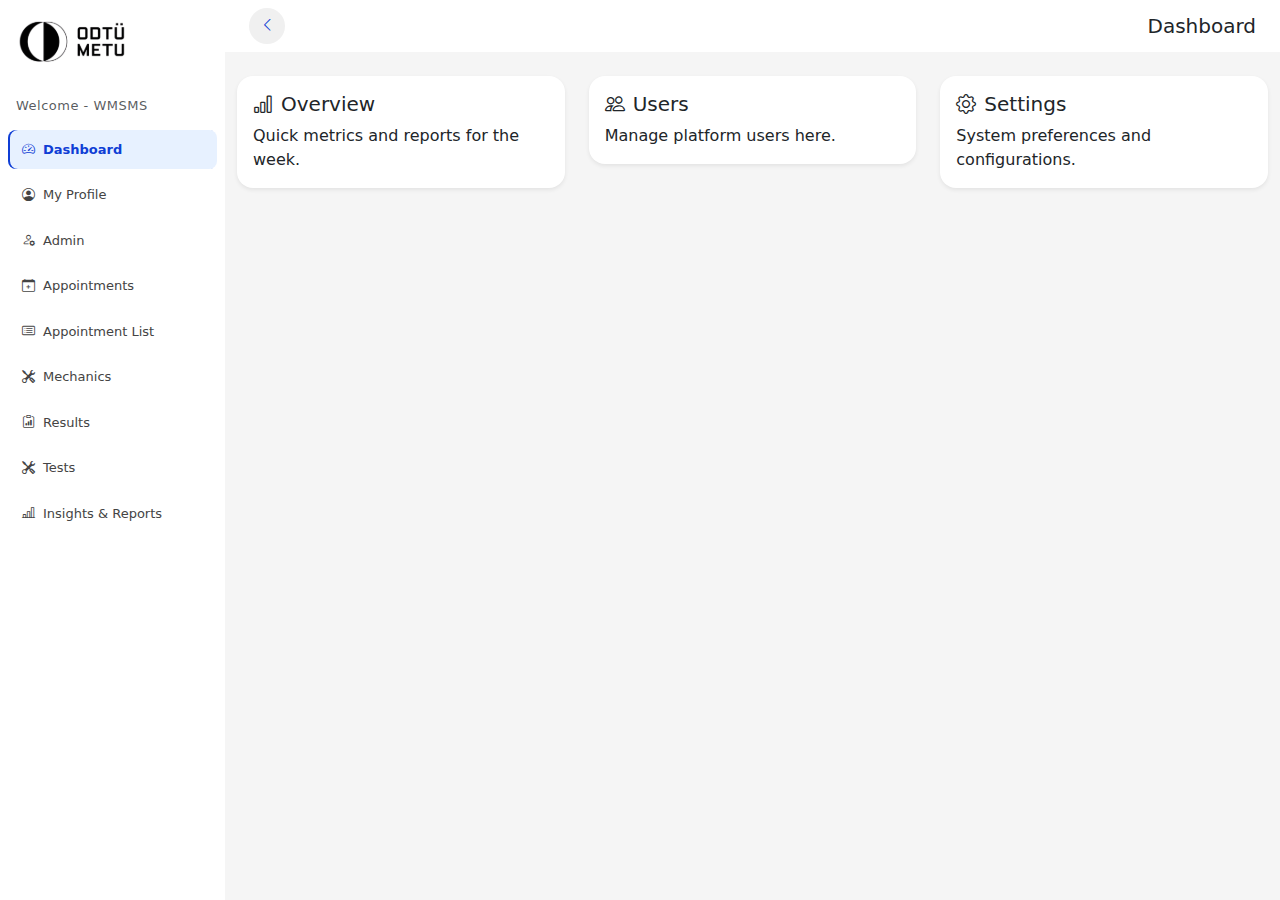
<file: index.html>
<!DOCTYPE html>
<html lang="en">

<head>
    <meta charset="UTF-8" />
    <meta name="viewport" content="width=device-width, initial-scale=1.0" />
    <title>Dashboard</title>

    <!-- Bootstrap 5 -->
    <link href="https://cdn.jsdelivr.net/npm/bootstrap@5.3.3/dist/css/bootstrap.min.css" rel="stylesheet">
    <!-- Bootstrap Icons -->
    <link rel="stylesheet" href="https://cdn.jsdelivr.net/npm/bootstrap-icons@1.10.5/font/bootstrap-icons.css">
    <!-- Custom CSS -->
    <link rel="stylesheet" href="css/style.css">
</head>

<body>

    <div class="d-flex">
        <!-- Sidebar -->
        <nav id="sidebar" class="">
            <div class="sidebar-header d-flex align-items-start justify-content-start p-3 ">
                <img src="assets/Logo.svg" alt="Logo" class="logo me-2">
            </div>

            <div class="px-3 pt-3">
                <h6 class=" small text-muted">Welcome - WMSMS</h6>
            </div>
            <!-- Navigation -->
            <ul class="list-unstyled px-2 pt-3">
                <li><a href="#" class="active"><i class="bi bi-speedometer2 me-2"></i>Dashboard</a></li>

                <li><a href="/profile.html"><i class="bi bi-person-circle me-2"></i> My Profile</a></li>
                <li><a href="#"><i class="bi bi-person-gear me-2"></i>Admin</a></li>
                <li><a href="#"><i class="bi bi-calendar-plus me-2"></i>Appointments</a></li>
                <li><a href="#"><i class="bi bi-card-list me-2"></i>Appointment List</a></li>
                <li><a href="#"><i class="bi bi-tools me-2"></i>Mechanics</a></li>
                <li><a href="#"><i class="bi bi-clipboard-data me-2"></i>Results</a></li>
                <li><a href="#"><i class="bi bi-tools me-2"></i>Tests</a></li>
                <li><a href="#"><i class="bi bi-bar-chart-line me-2"></i>Insights & Reports</a></li>
            </ul>
        </nav>

        <!-- Main Content -->
        <div id="content" class="flex-grow-1">
            <nav class="navbar navbar-light px-4 top-bar">
                <button id="sidebarToggle" class="btn btn-outline-primary">
                    <i class="bi bi-chevron-left"></i>
                </button>
                <span class="ms-3 fs-5">Dashboard</span>
            </nav>

            <div class="container mt-4">
                <div class="row g-4">
                    <div class="col-md-4">
                        <div class="card shadow-sm">
                            <div class="card-body">
                                <h5 class="card-title"><i class="bi bi-bar-chart me-2"></i>Overview</h5>
                                <p class="card-text">Quick metrics and reports for the week.</p>
                            </div>
                        </div>
                    </div>
                    <div class="col-md-4">
                        <div class="card shadow-sm">
                            <div class="card-body">
                                <h5 class="card-title"><i class="bi bi-people me-2"></i>Users</h5>
                                <p class="card-text">Manage platform users here.</p>
                            </div>
                        </div>
                    </div>
                    <div class="col-md-4">
                        <div class="card shadow-sm">
                            <div class="card-body">
                                <h5 class="card-title"><i class="bi bi-gear me-2"></i>Settings</h5>
                                <p class="card-text">System preferences and configurations.</p>
                            </div>
                        </div>
                    </div>
                </div>
            </div>
        </div>
    </div>

    <!-- Bootstrap JS -->
    <script src="https://cdn.jsdelivr.net/npm/bootstrap@5.3.3/dist/js/bootstrap.bundle.min.js"></script>
    <!-- Custom JS -->
    <script src="js/script.js"></script>
</body>

</html>
</file>
<file: css/style.css>
/* Sidebar styles */

:root {
  --primary-color: #0f3ed5;
  --secondary-color: #f0f0f0;
  --text-color: #444;
  --background-color: #f5f5f5;
}

#sidebar {
  width: 225px;
  min-height: 100vh;
  transition: all 0.3s;
  z-index: 100;
  background-color: #fff;
}

#sidebar .logo {
  height: 50px;
  width: auto;
}

/* Navigation Links */
#sidebar ul li {
  margin-bottom: 6px;
}

#sidebar ul li a {
  color: #444;
  text-decoration: none;
  border-radius: 8px;
  transition: all 0.2s;
  font-weight: 500;
  display: flex;
  align-items: center;
  padding: 10px 14px;
  font-size: 13px;
}

#sidebar h6 {
  font-size: 13px;
  letter-spacing: 0.5px;
  margin-bottom: 0;
}

/* Hover effect */
#sidebar ul li a:hover {
  background-color: #f0f0f0;
  color: #000;
}

/* Active menu */
#sidebar ul li a.active {
  background-color: #e7f1ff;
  color: var(--primary-color);
  font-weight: 600;
  box-shadow: inset 2px 0 0 var(--primary-color);
}

#sidebar.collapsed {
  width: 0;
  overflow: hidden;
}

.top-bar {
  background-color: #fff;
}

/* Main content */
#content {
  transition: margin-left 0.3s;
  background-color: var(--background-color);
}

#sidebar.collapsed + #content {
  margin-left: 0;
}

/* Card Styling */
.card {
  border: none;
  border-radius: 16px;
  transition: transform 0.2s;
}

.card:hover {
  transform: translateY(-3px);
}

/* Toggle Button Styling */
#sidebarToggle {
  width: 36px;
  height: 36px;
  border-radius: 50%;
  padding: 0;
  font-size: 0.9rem;
  display: flex;
  align-items: center;
  justify-content: center;
  color: var(--primary-color);
  background-color: var(--secondary-color);
  border: none;
}

.collapsed-toggle {
  rotate: 180deg;
  transition: transform 0.3s;
}

.profile-section {
  background-color: var(--secondary-color);
  border-radius: 8px;
}

.profile-section img {
  object-fit: cover;
}
</file>
